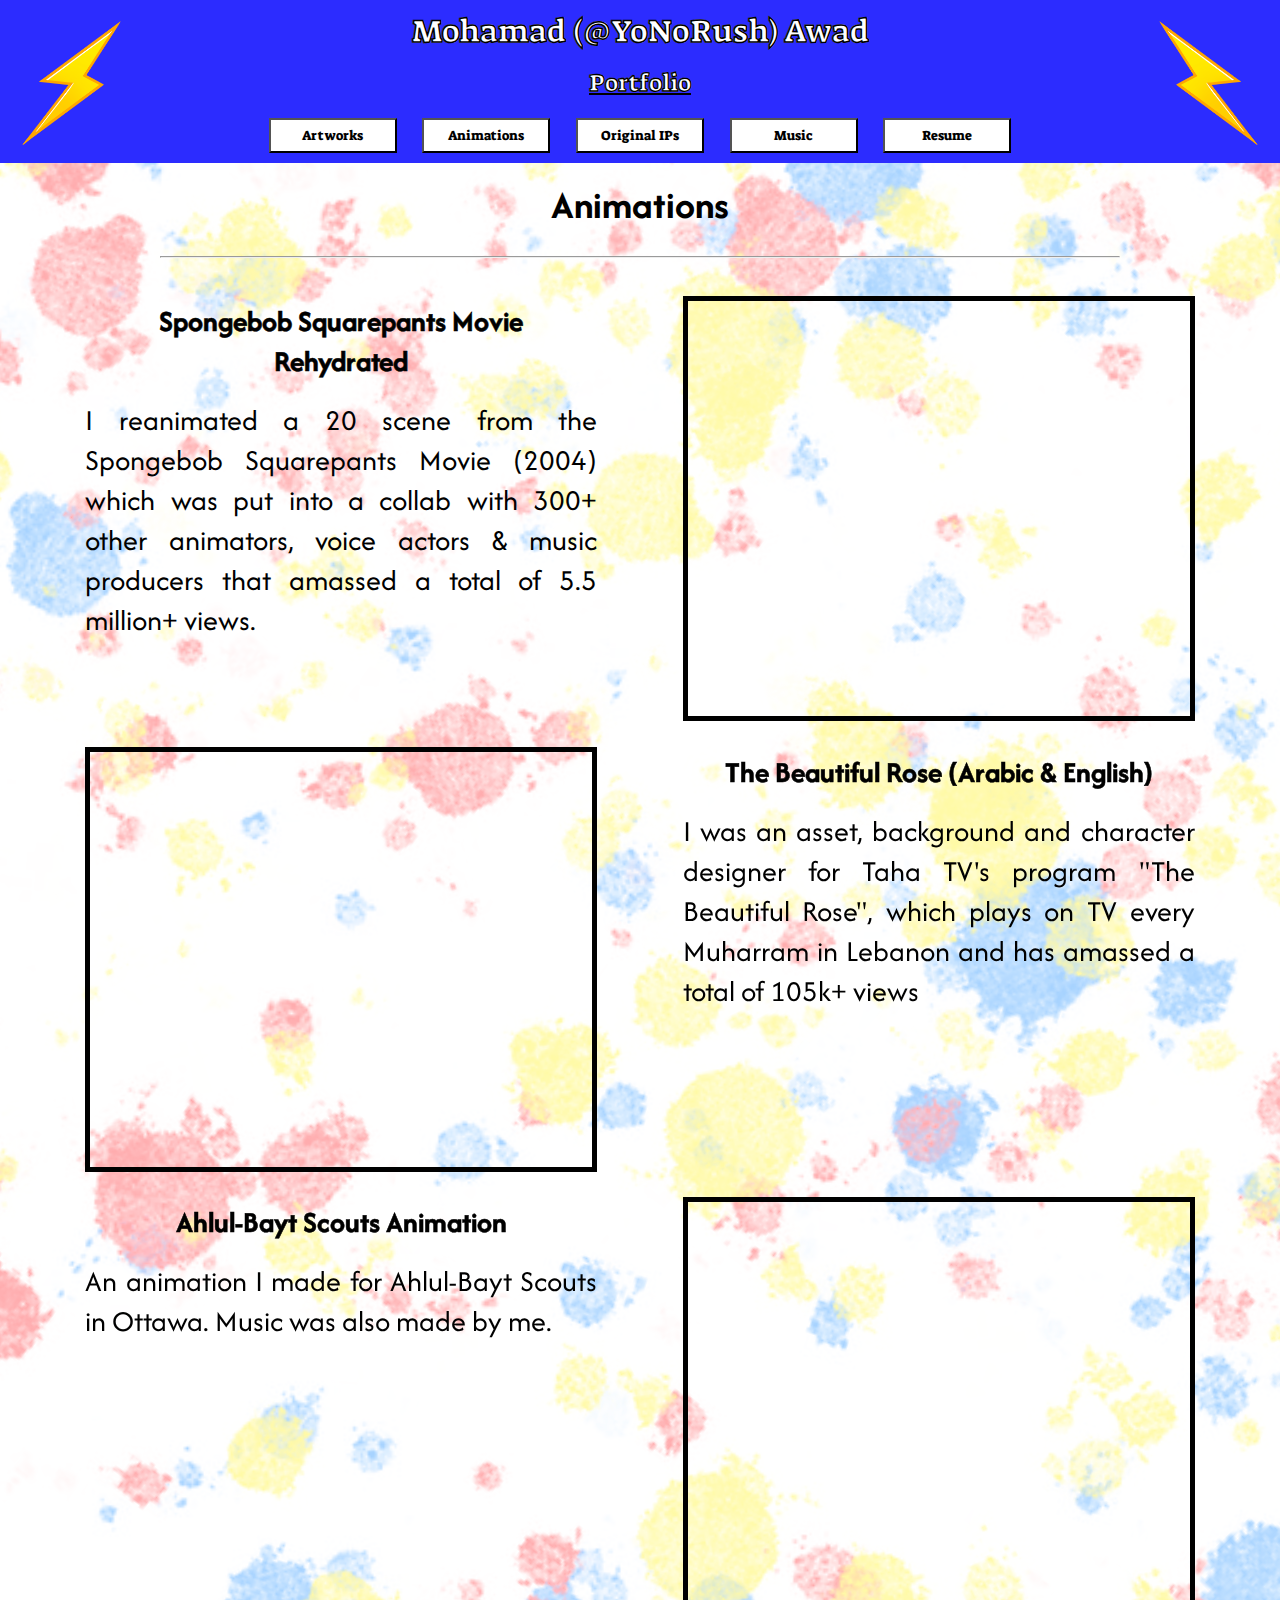
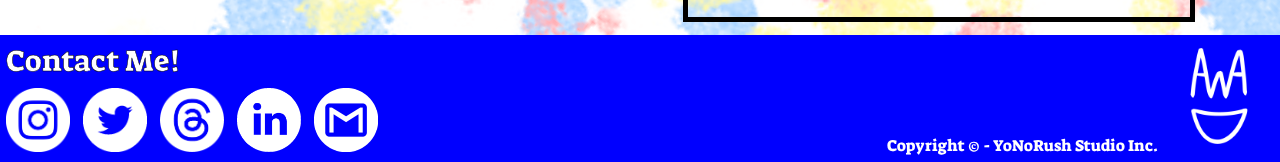
<file: Code/animations.html>
<!DOCTYPE html>
<html lang="en">
<head>
    <meta charset="UTF-8">
    <meta name="viewport" content="width=device-width, initial-scale=1.0">
    <title>Animations - Mohamad Awad</title>    
    <link rel="icon" type="image/x-icon" href="images/Icon.png">
    <link rel="stylesheet" href="styles/header.css">
    <link rel="stylesheet" href="styles/animations_styles.css">
    <link rel="stylesheet" href="styles/footer.css">
    <link rel="preconnect" href="https://fonts.googleapis.com">
    <link rel="preconnect" href="https://fonts.gstatic.com" crossorigin>
    <link href="https://fonts.googleapis.com/css2?family=Madimi+One&family=Suez+One&display=swap" rel="stylesheet">
    <link href="https://fonts.googleapis.com/css2?family=Afacad:ital,wght@0,400..700;1,400..700&display=swap" rel="stylesheet">
</head>

<header class="pc_n_tablet_header">

    <img class="header_bolts" src="images/left_bolt.png" alt="left_bolt">

    <div class="titles">
        <h1>Mohamad (@YoNoRush) Awad</h1>
        <a href="index.html" style="color: black;"><h2>Portfolio</h2></a>

        <div class="header_buttons">
            <nav><a href= "artworks.html"><button  class="options">Artworks</button></a></nav>
            <nav><a href= "animations.html"><button class="options">Animations</button></a></nav>
            <nav><a href= "ogips.html"><button class="options">Original IPs</button></a></nav>
            <nav><a href= "music.html"><button class="options">Music</button></a></nav>
            <nav><a href= "Mohamad Awad - Official Resume ~ (2024).pdf"><button class="options">Resume</button></a></nav>
        </div>

    </div>

    <img class="header_bolts" src="images/right_bolt.png" alt="right_bolt">

</header>

<div class="mobile_header">
    
    <div class="titles">
    <h1>Mohamad (@YoNoRush) Awad</h1>
    <a href="index.html" style="color: black;"><h2>Portfolio</h2></a>

    <div class="header_buttons">
        <nav><a href= "artworks.html"><button  class="options">🎨</button></a></nav>
        <nav><a href= "animations.html"><button class="options">🎞️</button></a></nav>
        <nav><a href= "ogips.html"><button class="options">☁️</button></a></nav>
        <nav><a href= "music.html"><button class="options">☁️</button></a></nav>
        <nav><a href= "Mohamad Awad - Official Resume ~ (2024).pdf"><button class="options">📄</button></a></nav>
    </div>
    </div>
</div>

<body>
   
    <div style="font-size: 40px; text-align: center; margin-top: 15px;"><b>Animations</b></div>
    
    <div style="width: 75vw; margin: 0 auto; margin-top: 25px; margin-bottom: 25px;">
        <hr style="width: 100%;">
    </div>

    <div class="all_animas">

    <div class="anim">
        <div style="width: 40vw;">
            <h2 class="titles_of_anims">Spongebob Squarepants Movie Rehydrated</h2>
            <p> I reanimated a 20 scene from the Spongebob Squarepants Movie (2004) which was put into a collab with 300+ other animators, voice actors & music producers
                 that amassed a total of 5.5 million+ views. 
            </p>
        </div>
        <iframe
          src="https://www.youtube.com/embed/9jrKfAgO8Jk"
          style="width: 40vw; height: 425px; border: 5px solid black"
          alt="Spongebob Squarepants Movie Scene"
        ></iframe>
    </div>

    <div class="anim">
        <iframe
          src="https://www.youtube.com/embed/-9ZaJbyU2wE?si=0S0KE0fwm4f2xZ0S"
          style="width: 40vw; height: 425px; border: 5px solid black"
          alt="The Beautiful Rose Video"
        ></iframe>        
        
        <div style="width: 40vw;">
            <h2 class="titles_of_anims">The Beautiful Rose (Arabic & English)</h2>
            <p> I was an asset, background and character designer for Taha TV's program "The Beautiful Rose", which plays on TV every Muharram in Lebanon and has amassed a total
                of 105k+ views
            </p>
        </div>
        
    </div>
    
    <div class="anim">
        <div style="width: 40vw;">
            <h2 class="titles_of_anims">Ahlul-Bayt Scouts Animation</h2>
            <p> An animation I made for Ahlul-Bayt Scouts in Ottawa. Music was also made by me.
            </p>
        </div>
        <iframe
        src="https://drive.google.com/file/d/1LX87_-45Zm9MXDGlHForPiAmAVCn6ya9/preview"
        style="width: 40vw; height: 425px; border: 5px solid black"
        alt="Ahlul-Bayt Scouts Video"
      ></iframe>
    </div>

    </div>

</body>

<footer>
    <div>
        <div class="contact_me_txt">
            Contact Me!
        </div>
        <div class="SM_Buttons">
            <div><a class="Social_Medias" href="https://www.instagram.com/yonorush"><img class="scimgs" src="images/social_medias/instagram.png" alt="Insta Logo"></a></div>
            <div><a class="Social_Medias" href="https://twitter.com/YoNoRush"><img class="scimgs" src="images/social_medias/twitter.png" alt="Twitter Logo"></a></div>
            <div><a class="Social_Medias" href="https://www.threads.net/@yonorush"><img class="scimgs" src="images/social_medias/threads.png" alt="Threads Logo"></a></div>
            <div><a class="Social_Medias" href="https://www.linkedin.com/in/awad-mohamad/"><img class="scimgs" src="images/social_medias/linkedin.png" alt="LinkedIn Logo"></a></div>
            <div><a class="Social_Medias" href="mailto:hamoudiawad313@gmail.com"><img class="scimgs" src="images/social_medias/gmail.png" alt="Gmail logo"></a></div>
        </div>
    </div>
    <div class="right_end_foot">
        <div class="copyright_txt">Copyright © - YoNoRush Studio Inc. </div>
        <a href="https://youtu.be/GZN_ulQev8Y?si=6Q4gKXZNDiNqkcVC"><img class="signature" style="width: 7.5vw; align-items: center;" src="images/signiature.png" alt="Mohamad Awad's Signature"></a>
    </div>
</footer>

</html>
</file>
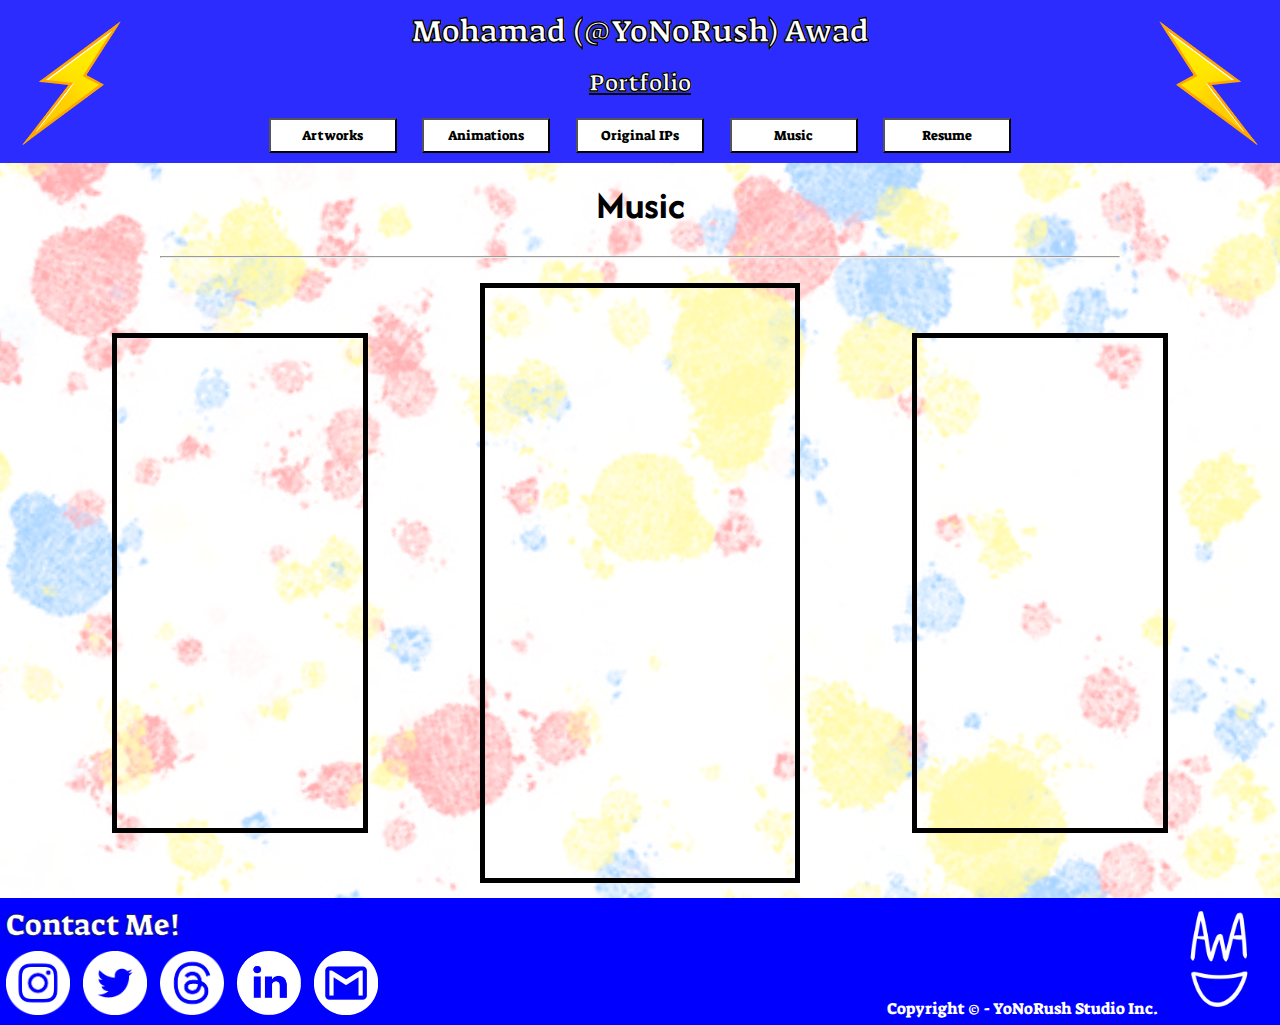
<file: Code/music.html>
<!DOCTYPE html>
<html lang="en">
<head>
    <meta charset="UTF-8">
    <meta name="viewport" content="width=device-width, initial-scale=1.0">
    <title>Music - Mohamad Awad</title>
    <link rel="icon" type="image/x-icon" href="images/Icon.png">
    <link rel="stylesheet" href="styles/header.css">
    <link rel="stylesheet" href="styles/music_styles.css">
    <link rel="stylesheet" href="styles/footer.css">
    <link rel="preconnect" href="https://fonts.googleapis.com">
    <link rel="preconnect" href="https://fonts.gstatic.com" crossorigin>
    <link href="https://fonts.googleapis.com/css2?family=Madimi+One&family=Suez+One&display=swap" rel="stylesheet">
    <link href="https://fonts.googleapis.com/css2?family=Afacad:ital,wght@0,400..700;1,400..700&display=swap" rel="stylesheet">
</head>

<header class="pc_n_tablet_header">

    <img class="header_bolts" src="images/left_bolt.png" alt="left_bolt">

    <div class="titles">
        <h1>Mohamad (@YoNoRush) Awad</h1>
        <a href="index.html" style="color: black;"><h2>Portfolio</h2></a>

        <div class="header_buttons">
            <nav><a href= "artworks.html"><button  class="options">Artworks</button></a></nav>
            <nav><a href= "animations.html"><button class="options">Animations</button></a></nav>
            <nav><a href= "ogips.html"><button class="options">Original IPs</button></a></nav>
            <nav><a href= "music.html"><button class="options">Music</button></a></nav>
            <nav><a href= "Mohamad Awad - Official Resume ~ (2024).pdf"><button class="options">Resume</button></a></nav>
        </div>

    </div>

    <img class="header_bolts" src="images/right_bolt.png" alt="right_bolt">

</header>

<div class="mobile_header">
    
    <div class="titles">
    <h1>Mohamad (@YoNoRush) Awad</h1>
    <a href="index.html" style="color: black;"><h2>Portfolio</h2></a>

    <div class="header_buttons">
        <nav><a href= "artworks.html"><button  class="options">🎨</button></a></nav>
        <nav><a href= "animations.html"><button class="options">🎞️</button></a></nav>
        <nav><a href= "ogips.html"><button class="options">☁️</button></a></nav>
        <nav><a href= "music.html"><button class="options">☁️</button></a></nav>
        <nav><a href= "Mohamad Awad - Official Resume ~ (2024).pdf"><button class="options">📄</button></a></nav>
    </div>
    </div>
</div>

<body>

    <div style="font-size: 40px; text-align: center;margin-top: 15px; margin-bottom: 15px;"><b>Music</b></div>
    
    <div style="width: 75vw; margin: 0 auto; margin-top: 25px; margin-bottom: 25px;">
        <hr style="width: 100%;">
    </div>

    <div class="music_thumbs">
        <iframe
        poster="images/Music/music_thumb_1.png"
        src="https://drive.google.com/file/d/1q_emgyz87k9bdRRFiwikt5NcVoRhx78S/preview"
        style="width: 20vw; height: 500px; border: solid 5px black;"
        alt="Nimbus's Song Video"
      ></iframe>
      <iframe
        src="https://drive.google.com/file/d/1kKGzOSlGrNFPNvF02C32cHbsMotOD-I7/preview"
        style="width: 25vw; height: 600px; border: solid 5px black;"
        alt="Put Em Up Video"
      ></iframe>
      <iframe
        src="https://drive.google.com/file/d/16yoNpUDbHrjtInkU752po0ETrjHKasYx/preview"
        style="width: 20vw; height: 500px; border: solid 5px black;"
        alt="Blue Skies Video"
      ></iframe>
    </div>

</body>

<footer>
    <div>
        <div class="contact_me_txt">
            Contact Me!
        </div>
        <div class="SM_Buttons">
            <div><a class="Social_Medias" href="https://www.instagram.com/yonorush"><img class="scimgs" src="images/social_medias/instagram.png" alt="Insta Logo"></a></div>
            <div><a class="Social_Medias" href="https://twitter.com/YoNoRush"><img class="scimgs" src="images/social_medias/twitter.png" alt="Twitter Logo"></a></div>
            <div><a class="Social_Medias" href="https://www.threads.net/@yonorush"><img class="scimgs" src="images/social_medias/threads.png" alt="Threads Logo"></a></div>
            <div><a class="Social_Medias" href="https://www.linkedin.com/in/awad-mohamad/"><img class="scimgs" src="images/social_medias/linkedin.png" alt="LinkedIn Logo"></a></div>
            <div><a class="Social_Medias" href="mailto:hamoudiawad313@gmail.com"><img class="scimgs" src="images/social_medias/gmail.png" alt="Gmail logo"></a></div>
        </div>
    </div>
    <div class="right_end_foot">
        <div class="copyright_txt">Copyright © - YoNoRush Studio Inc. </div>
        <a href="https://youtu.be/GZN_ulQev8Y?si=6Q4gKXZNDiNqkcVC"><img class="signature" style="width: 7.5vw; align-items: center;" src="images/signiature.png" alt="Mohamad Awad's Signature"></a>
    </div>
</footer>
</file>
<file: Code/styles/header.css>
* {
    margin: 0;
    padding: 0;
    box-sizing: border-box;
}

.pc_n_tablet_header
{
    display: flex;
    flex-direction: row;
    justify-content: space-between;
    background-color: rgb(44, 44, 255);
    padding-bottom: 10px;
    margin: 0px;
    font-family: Suez One;
}

.mobile_header
{
    display: flex;
    flex-direction: row;
    justify-content: center;
    align-items: center;
    background-color: rgb(44, 44, 255);
    padding-bottom: 10px;
    margin: 0px;
    font-family: Suez One;
}

.titles
{
    display: flex;
    flex-direction: column;
}

h1
{
    text-align: center;
    margin: 10px;
    color: white;
    -webkit-text-stroke: .5px black;
}

h2
{
    text-align: center;
    margin: 1.5vw;
    margin-top: 5px;
    color: white;
    -webkit-text-stroke: .50px black;

}

.header_buttons
{
    display: flex;
    justify-content: space-between;
}

.options
{
    width: 10vw;
    height: 35px;
    margin-right: 1vw;
    margin-left: 1vw;
    background-color: white;
    color:black;
    font-family: Suez One;
}

.options:hover
{
    background-color: rgb(180, 180, 180);
    cursor: pointer;
}

.options:active
{
    background-color: rgb(71, 71, 71);
    cursor: pointer;
}

.header_images
{
    display: flex;
    justify-content: space-between;
}

.header_bolts
{
    margin-top: 1vw;
    margin-left: 1vw;
    margin-right: 1vw;
    object-fit: contain;
    width: 10vw;
}

@media only screen and (min-width: 790px)
{
    .mobile_header
    {
        display: none; 
    }

}

@media only screen and (max-width: 790px)
{
    .pc_n_tablet_header
    {
        display: none; 
    }

}
</file>
<file: Code/styles/animations_styles.css>
body{
    font-family: afacad;
    background-image: url('../images/Background.png');
    background-size: auto;
    background-repeat: repeat-y;
}

p
{
    font-size: 30px;
    text-align: justify;
    text-justify: inter-word;
}

.titles_of_anims
{
    color: black;
    font-size: 30px;
}

.all_animas
{
    display: flex;
    flex-direction: column;
    justify-content: space-evenly;
}

.anim
{
    display: flex;
    justify-content: space-evenly;
    margin-bottom: 1vw;
    margin-top: 1vw;
}
</file>
<file: Code/styles/footer.css>
* {
    margin: 0;
    padding: 0;
    box-sizing: border-box;
}

footer
{
    display: flex;
    justify-content: space-between;
    background-color: blue;
    margin: 0px;
    font-family: Suez One;
}

.contact_me_txt
{ 
    margin: 0.5vw;
    font-size: 30px;
    -webkit-text-stroke: .50px black;
    color: white;
}

.copyright_txt
{
    color: white;
    padding-top: 100px;
}

.right_end_foot
{
    display: flex;
}

.SM_Buttons
{
    display: flex;
}

.Social_Medias
{
    margin: 0.5vw;
}

.scimgs
{
    width: 5vw;
}

.signature
{
    margin:1vw;
}
</file>
<file: Code/styles/music_styles.css>
body{
    font-family: afacad;
    background-image: url('../images/Background.png');
    background-size: auto;
    background-repeat: repeat-y;
}

.music_thumbs
{
    display: flex;
    justify-content: space-evenly;
    align-items: center;
    margin-bottom: 15px;
}
</file>
